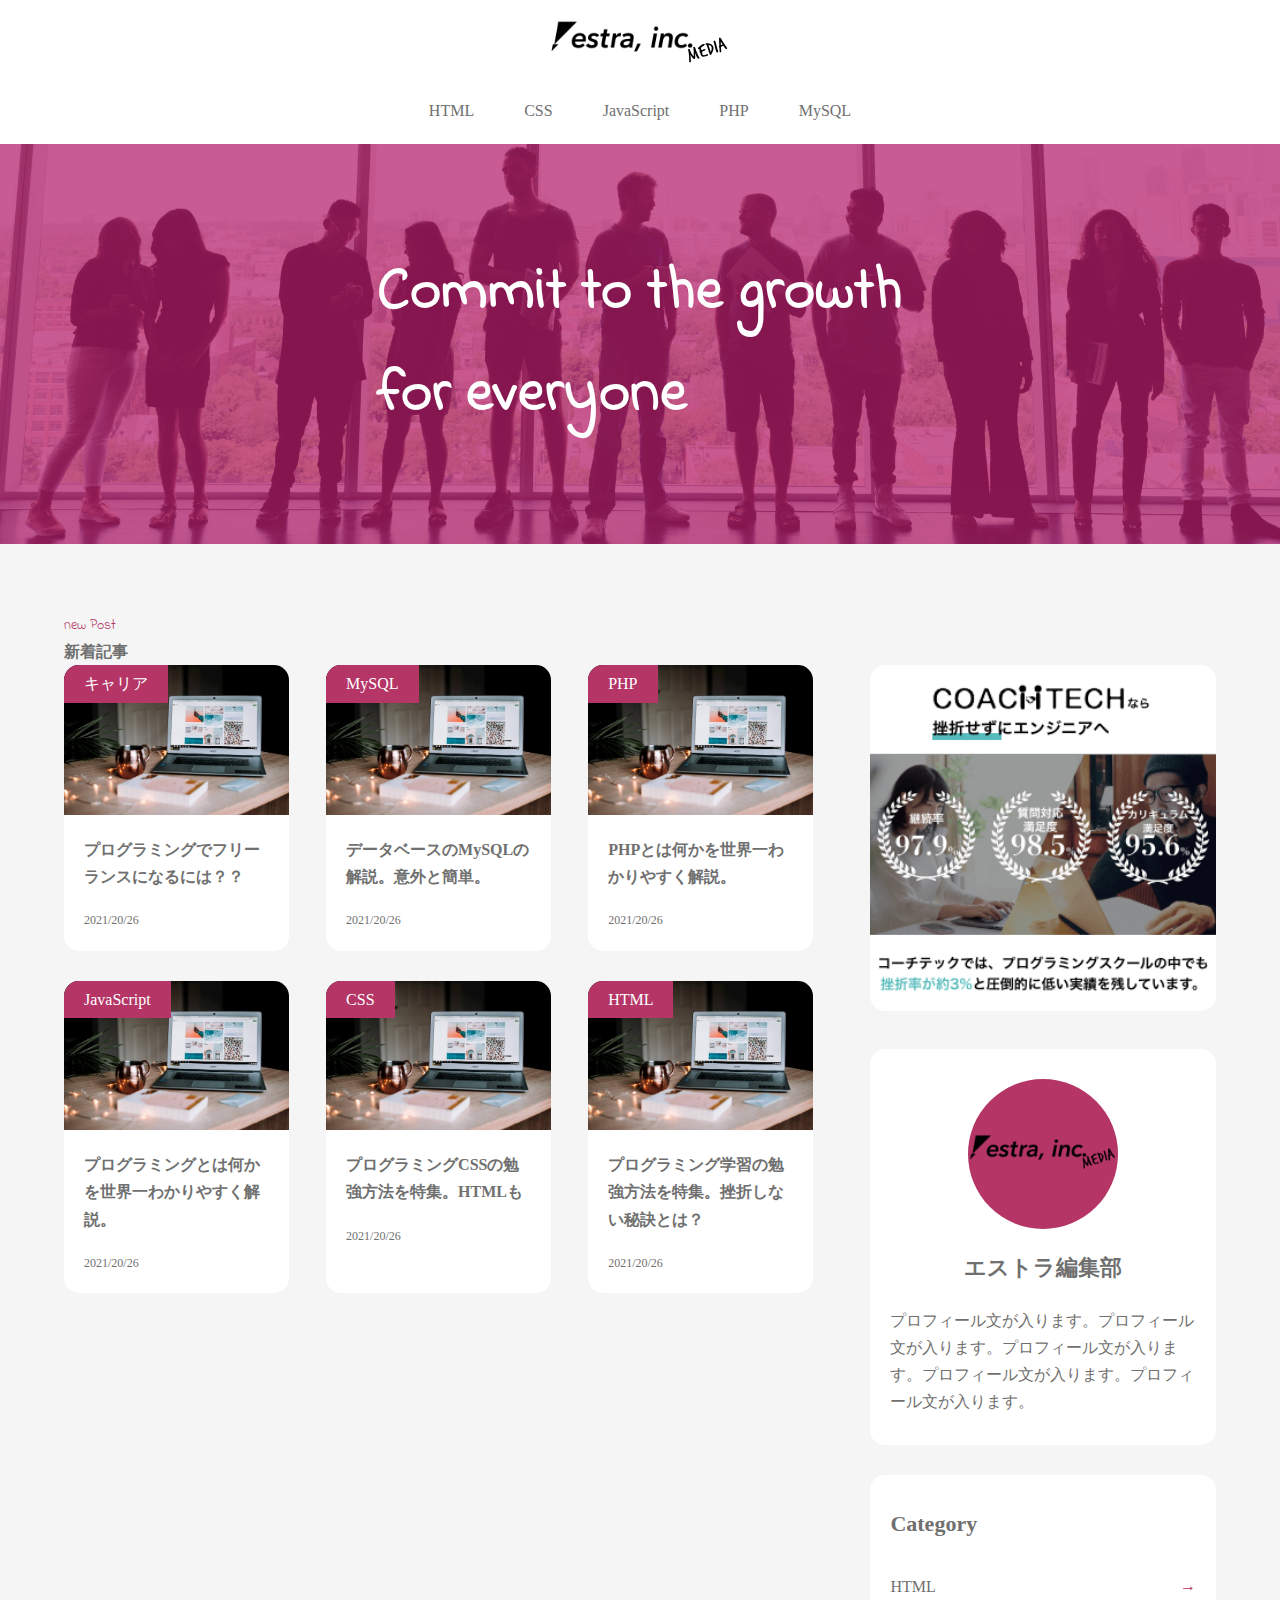
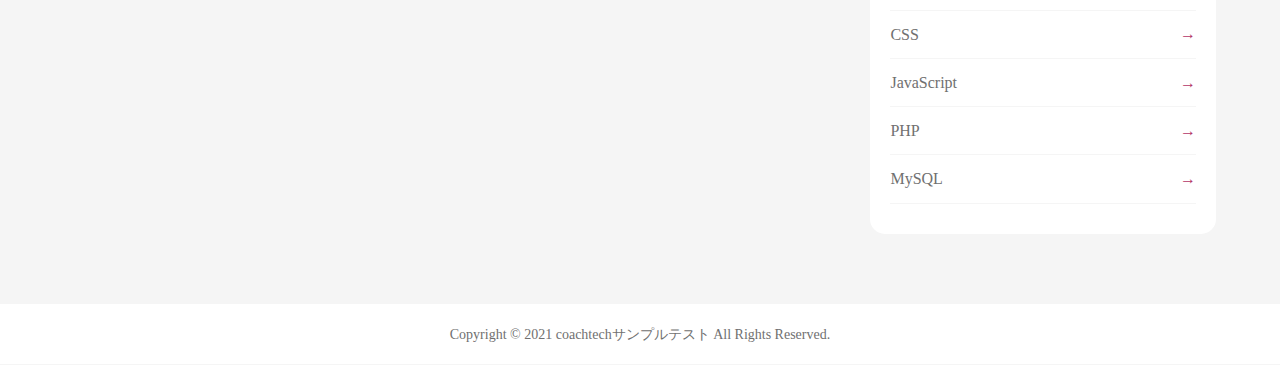
<file: index.html>
<!DOCTYPE html>
<html lang="en">
<head>
  <meta charset="UTF-8">
  <meta name="viewport" content="width=device-width, initial-scale=1.0">
  <title>Document</title>
  <link rel="preconnect" href="https://fonts.gstatic.com">
  <link href="https://fonts.googleapis.com/css2?family=Indie+Flower&display=swap" rel="stylesheet">
  <link rel="stylesheet" href="/css/reset.css">
  <link rel="stylesheet" href="style.css">
</head>
<body>
  <header>
    <div class="header__logo">
      <a href=""><img src="./img/estramedia__logo.png" alt="サイトロゴ"></a>
    </div>
    <nav class="header__nav">
      <ul class="header__list">
        <li><a href="">HTML</a></li>
        <li><a href="">CSS</a></li>
        <li><a href="">JavaScript</a></li>
        <li><a href="">PHP</a></li>
        <li><a href="">MySQL</a></li>
      </ul>
    </nav>
  </header>
  <main>
    <div class="firstview">
      <h2 class="firstview__eyecatch">Commit to the growth<br>for everyone</h2>
    </div>
    <div class="container">
      <p class="top-news__subttl">new Post</p>
      <h2 class="top-news__ttl">新着記事</h2>
      <div class="flex__item">
        <div class="cards__wrap">
          <div class="cards__contents">
            <a href="" class="card__item">
              <div class="card__item__eyecatch">
                <img src="./img/blog__first.jpg" class="card__item-image">
              </div>
              <span class="card__item-category--name">キャリア</span>
              <div class="card__content">
                <h3 class="card__item-ttl">プログラミングでフリーランスになるには？？</h3>
                <p class="card__item-date">2021/20/26</p>
              </div>
            </a>
            <a href="" class="card__item">
              <div class="card__item__eyecatch">
                <img src="./img/blog__first.jpg" class="card__item-image">
              </div>
              <span class="card__item-category--name">MySQL</span>
              <div class="card__content">
                <h3 class="card__item-ttl">データベースのMySQLの解説。意外と簡単。</h3>
                <p class="card__item-date">2021/20/26</p>
              </div>
            </a>
            <a href="" class="card__item">
              <div class="card__item__eyecatch">
                <img src="./img/blog__first.jpg" class="card__item-image">
              </div>
              <span class="card__item-category--name">PHP</span>
              <div class="card__content">
                <h3 class="card__item-ttl">PHPとは何かを世界一わかりやすく解説。</h3>
                <p class="card__item-date">2021/20/26</p>
              </div>
            </a>
            <a href="" class="card__item">
              <div class="card__item__eyecatch">
                <img src="./img/blog__first.jpg" class="card__item-image">
              </div>
              <span class="card__item-category--name">JavaScript</span>
              <div class="card__content">
                <h3 class="card__item-ttl">プログラミングとは何かを世界一わかりやすく解説。</h3>
                <p class="card__item-date">2021/20/26</p>
              </div>
            </a>
            <a href="" class="card__item">
              <div class="card__item__eyecatch">
                <img src="./img/blog__first.jpg" class="card__item-image">
              </div>
              <span class="card__item-category--name">CSS</span>
              <div class="card__content">
                <h3 class="card__item-ttl">プログラミングCSSの勉強方法を特集。HTMLも</h3>
                <p class="card__item-date">2021/20/26</p>
              </div>
            </a>
            <a href="" class="card__item">
              <div class="card__item__eyecatch">
                <img src="./img/blog__first.jpg" class="card__item-image">
              </div>
              <span class="card__item-category--name">HTML</span>
              <div class="card__content">
                <h3 class="card__item-ttl">プログラミング学習の勉強方法を特集。挫折しない秘訣とは？</h3>
                <p class="card__item-date">2021/20/26</p>
              </div>
            </a>
          </div>
        </div>
        <aside class="sidebar">
          <a her="" class="banner">
            <img src="./img/banner.png" class="banner__image">
          </a>
          <div class="contributor">
            <div class="contributor__icon">
              <img src="./img/estramedia__logo.png" class="contributor__image">
            </div>
              <h2 class="contributor__name">エストラ編集部</h2>
            <p class="contributor__profile">プロフィール文が入ります。プロフィール文が入ります。プロフィール文が入ります。プロフィール文が入ります。プロフィール文が入ります。</p>
          </div>
          <div class="category">
            <h2 class="category__ttl">Category</h2>
            <ul class="category__list">
              <li><a href="">HTML</a></li>
              <li><a href="">CSS</a></li>
              <li><a href="">JavaScript</a></li>
              <li><a href="">PHP</a></li>
              <li><a href="">MySQL</a></li>
            </ul>
          </div>
        </aside>
      </div>
    </div>
  </main>
  <footer>
    <small class="copyRight">Copyright © 2021 coachtechサンプルテスト All Rights Reserved.</small>
  </footer>
</body>
</html>
</file>
<file: style.css>
@charset "UTF-8";

/*
Theme Name: blogsite
*/

* {
  margin: 0;
  padding: 0;
  box-sizing: border-box;
}

body {
  background: #f5f5f5;
  color: #707070;
  line-height: 1.7;
}

a {
  text-decoration: none;
  color: #707070;
}

li {
  list-style: none;
}

header {
  padding: 20px 0;
  background: #fff;
}

.header__logo {
  display: flex;
  justify-content: center;
}

.header__list {
  display: flex;
  justify-content: center;
  margin-top: 20px;
}

.header__list li:not(:first-of-type) {
  margin-left: 50px;
}

.firstview {
  height: 400px;
  background: url('./img/media__firstview.png');
  position: relative;
}

.firstview__ttl {
  position: absolute;
  top: 50%;
  left: 50%;
  transform: translate(-50%, -50%);
  align-items: center;
  color: #fff;
  font-family: "Indie Flower", cursive;
  font-size: 60px;
}

.firstview {
  background: url('./img/media__firstview.png') center/cover;
  height: 400px;
  position: relative;
}

.firstview__eyecatch {
  position: absolute;
  top: 50%;
  left: 50%;
  transform: translate(-50%, -50%);
  color: #fff;
  font-size: 60px;
  font-family: 'Indie Flower', cursive;
}

.category__firstview {
  background: #b43566;
  height: 200px;
  position: relative;
}

.container {
  margin: 70px auto 0 ;
  max-width: 1200px;
  width: 90%;
  padding-bottom: 70px;
}

.top-news__subttl {
  font-size: 14px;
  font-family: 'Indie Flower', cursive;
  color: #b43566;
}

.flex__item {
  display: flex;
  justify-content: space-between;
}

.cards__wrap {
  width: 65%;
}

.cards__contents {
  display: flex;
  justify-content: space-between;
  flex-wrap: wrap;
}


.card__item {
  width: 30%;
  background: #fff;
  border-radius: 15px;
  position: relative;
}

.card__item:nth-child(n+4) {
  margin: 30px 0 0 ;
}

.card__item-image {
  width: 100%;
  border-radius: 15px 15px 0 0;
}

.wp-post-image {
  width: 100%;
  border-radius: 15px 15px 0 0;
}

.card__item-category--name {
  background: #b43566;
  position: absolute;
  top: 0;
  left: 0;
  border-radius: 15px 0 0 0;
  color: #fff;
  padding: 5px 20px;
}

.card__content {
  padding: 20px;
  margin-top: -7px;
}

.card__item-ttl {
  margin-bottom: 20px;
}

.card__item-date {
  font-size: 12px;
}

.sidebar {
  width: 30%;
}

.banner__image {
  width: 100%;
  border-radius: 15px;
}

.contributor {
  margin-top: 30px;
  padding: 30px 20px;
  background: #fff;
  border-radius: 15px;
}

.contributor__icon {
  width: 150px;
  height: 150px;
  display: flex;
  justify-content: center;
  align-items: center;
  margin: 0 auto;
  background: #b43566;
  border-radius: 50%;
}

.contributor__image {
  width: 100%;
  height: auto;
}

.contributor__name {
  font-size: 22px;
  margin: 20px 0;
  text-align: center;
}

.category {
  margin-top: 30px;
  padding: 30px 20px;
  background: #fff;
  border-radius: 15px;
}

.category__ttl {
  font-size: 22px;
  margin-bottom: 20px;
}

.category__list li {
  padding: 10px 0;
  border-bottom: 1px solid #f5f5f5;
  position: relative;
}

.category__list li a {
  display: block;
}

.category__list li::before {
  content: '→';
  color: #b43566;
  position: absolute;
  top: 50%;
  right: 0;
  transform: translateY(-50%);
}

footer {
  height: 60px;
  line-height: 60px;
  text-align: center;
  background: #fff;
}

.copyRight {
  font-size: 14px;
}

@media screen and (max-width: 768px) {
  .header__list {
    display: none;
  }

  .firstview {
    background: url('./img/media__firstview-sp@2x.png');
    height: 560px;
  }
  .firstview__eyecatch {
    font-size: 24px;
  }

  .flex__item {
    flex-direction: column;
  }

  .cards__wrap {
    width: 100%;
  }

  .cards__contents {
    flex-direction: column;
  }

  .card__item {
    width: 100%;
    margin: 30px 0 0;
  }

  .card__item-image {
    height: 150px;
    object-fit: cover;
  }

  .wp-post-image{
    width: 100%;
    object-fit: cover;
  }
  .sidebar {
    width: 100%;
    margin-top: 30px;
  }

  .banner {
    width: 100%;
  }

  .banner__image {
    width: 100%;
  }
}
</file>
